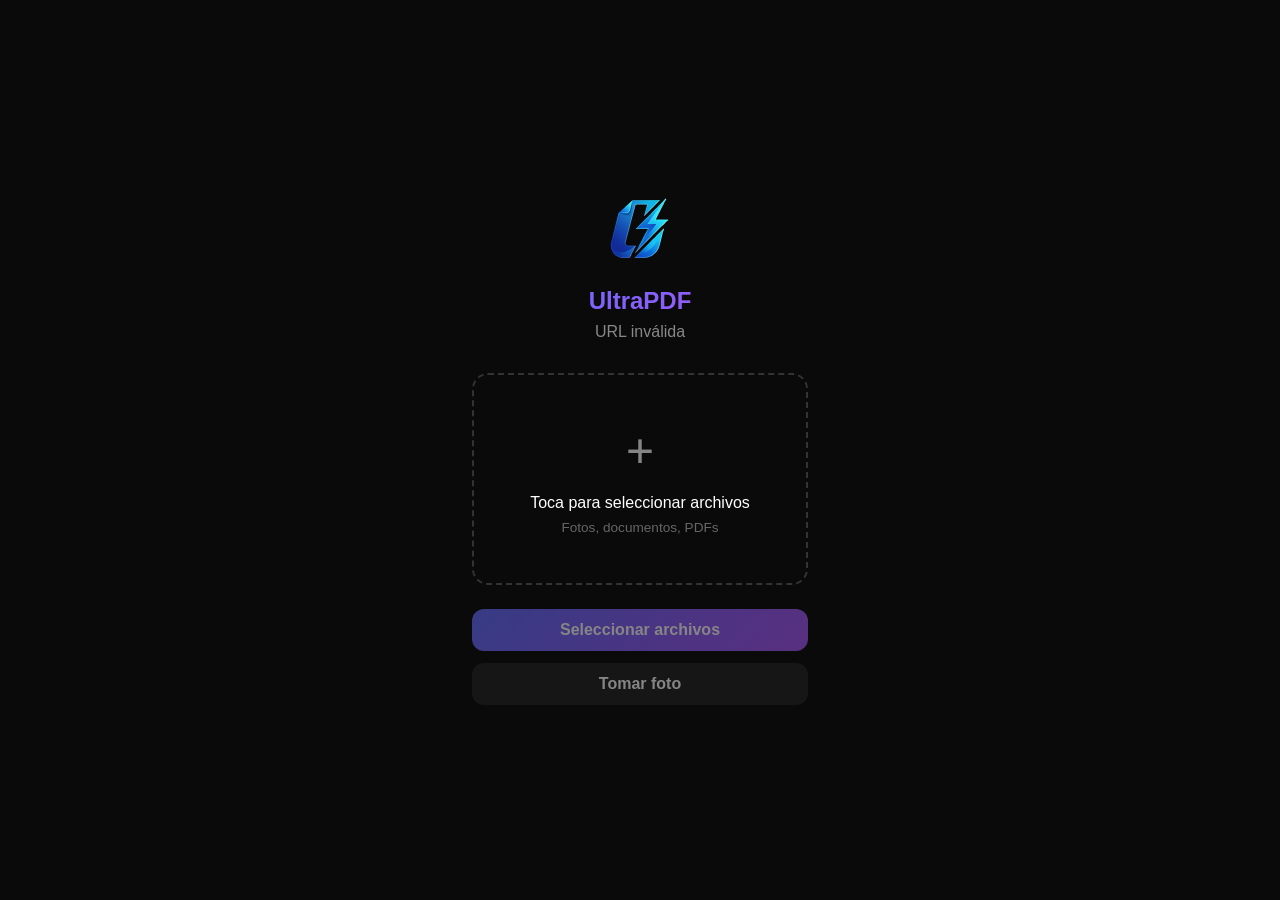
<file: ultrapdf-relay/index.html>
<!DOCTYPE html>
<html lang="es">
<head>
    <meta charset="UTF-8">
    <meta name="viewport" content="width=device-width, initial-scale=1.0, maximum-scale=1.0, user-scalable=no">
    <title>UltraPDF - Subir archivo</title>
    <link rel="icon" href="../assets/images/logos/favicon.svg" type="image/svg+xml">
    <style>
        * { margin: 0; padding: 0; box-sizing: border-box; }
        body {
            font-family: -apple-system, BlinkMacSystemFont, 'Segoe UI', Roboto, sans-serif;
            background: #0a0a0a;
            color: #fff;
            min-height: 100vh;
            display: flex;
            align-items: center;
            justify-content: center;
        }
        .container {
            text-align: center;
            max-width: 400px;
            padding: 2rem;
            width: 100%;
        }
        .logo {
            width: 64px;
            height: 64px;
            margin: 0 auto 1.5rem;
            border-radius: 16px;
        }
        h1 {
            font-size: 1.5rem;
            margin-bottom: 0.5rem;
            background: linear-gradient(135deg, #646cff, #a855f7);
            -webkit-background-clip: text;
            -webkit-text-fill-color: transparent;
        }
        .subtitle {
            color: #888;
            margin-bottom: 2rem;
        }
        .upload-area {
            border: 2px dashed #333;
            border-radius: 16px;
            padding: 3rem 2rem;
            margin-bottom: 1.5rem;
            transition: border-color 0.2s;
            cursor: pointer;
        }
        .upload-area:hover, .upload-area.dragover {
            border-color: #646cff;
        }
        .upload-icon {
            font-size: 3rem;
            margin-bottom: 1rem;
            opacity: 0.5;
        }
        .btn {
            display: inline-block;
            padding: 0.75rem 2rem;
            background: linear-gradient(135deg, #646cff, #a855f7);
            color: #fff;
            border: none;
            border-radius: 12px;
            font-size: 1rem;
            font-weight: 600;
            cursor: pointer;
            width: 100%;
            transition: opacity 0.2s;
        }
        .btn:disabled {
            opacity: 0.5;
            cursor: not-allowed;
        }
        .btn-secondary {
            background: #222;
            margin-top: 0.75rem;
        }
        .progress {
            display: none;
            margin-top: 1.5rem;
        }
        .progress-bar {
            height: 6px;
            background: #222;
            border-radius: 3px;
            overflow: hidden;
            margin-top: 0.5rem;
        }
        .progress-fill {
            height: 100%;
            background: linear-gradient(90deg, #646cff, #a855f7);
            width: 0%;
            transition: width 0.3s;
        }
        .success {
            display: none;
            color: #22c55e;
            font-size: 1.1rem;
            margin-top: 1.5rem;
        }
        .error {
            display: none;
            color: #ef4444;
            font-size: 0.9rem;
            margin-top: 1rem;
        }
        #fileInput, #cameraInput { display: none; }
    </style>
</head>
<body>
    <div class="container">
        <img src="../assets/images/logos/ultrapdf-icon-light.svg" alt="UltraPDF" class="logo">
        <h1>UltraPDF</h1>
        <p class="subtitle" id="status">Preparado para subir</p>

        <div class="upload-area" id="dropZone">
            <div class="upload-icon">+</div>
            <p>Toca para seleccionar archivos</p>
            <p style="color: #666; font-size: 0.85rem; margin-top: 0.5rem;">Fotos, documentos, PDFs</p>
        </div>

        <input type="file" id="fileInput" multiple accept="image/*,.pdf,.doc,.docx">
        <input type="file" id="cameraInput" accept="image/*" capture="environment">

        <button class="btn" id="selectBtn">Seleccionar archivos</button>
        <button class="btn btn-secondary" id="cameraBtn">Tomar foto</button>

        <div class="progress" id="progress">
            <p id="progressText">Subiendo...</p>
            <div class="progress-bar">
                <div class="progress-fill" id="progressFill"></div>
            </div>
        </div>

        <div class="success" id="success">
            Archivo subido correctamente
        </div>

        <div class="error" id="error"></div>
    </div>

    <script>
        const SUPABASE_URL = 'https://llzemgxuskdhiffnsvdc.supabase.co';
        const SUPABASE_KEY = 'sb_publishable_S1veirlDARE9flheSmda8Q_diDnH3tZ';

        const params = new URLSearchParams(window.location.search);
        const sessionId = params.get('session');
        const isRelay = params.get('mode') === 'relay';

        if (!sessionId || !isRelay) {
            document.getElementById('status').textContent = 'URL inválida';
            document.getElementById('selectBtn').disabled = true;
            document.getElementById('cameraBtn').disabled = true;
            throw new Error('Invalid URL');
        }

        const dropZone = document.getElementById('dropZone');
        const fileInput = document.getElementById('fileInput');
        const cameraInput = document.getElementById('cameraInput');
        const selectBtn = document.getElementById('selectBtn');
        const cameraBtn = document.getElementById('cameraBtn');
        const progress = document.getElementById('progress');
        const progressFill = document.getElementById('progressFill');
        const progressText = document.getElementById('progressText');
        const success = document.getElementById('success');
        const error = document.getElementById('error');

        selectBtn.addEventListener('click', () => fileInput.click());
        cameraBtn.addEventListener('click', () => cameraInput.click());
        dropZone.addEventListener('click', () => fileInput.click());

        dropZone.addEventListener('dragover', (e) => {
            e.preventDefault();
            dropZone.classList.add('dragover');
        });
        dropZone.addEventListener('dragleave', () => dropZone.classList.remove('dragover'));
        dropZone.addEventListener('drop', (e) => {
            e.preventDefault();
            dropZone.classList.remove('dragover');
            handleFiles(e.dataTransfer.files);
        });

        fileInput.addEventListener('change', (e) => handleFiles(e.target.files));
        cameraInput.addEventListener('change', (e) => handleFiles(e.target.files));

        function getExtension(file) {
            const map = {
                'image/jpeg': 'jpg', 'image/png': 'png', 'image/webp': 'webp',
                'image/heic': 'heic', 'image/heif': 'heif'
            };
            if (map[file.type]) return map[file.type];
            const m = /\.([A-Za-z0-9]{1,6})$/.exec(file.name || '');
            return m ? m[1].toLowerCase() : 'bin';
        }

        async function handleFiles(files) {
            if (!files || files.length === 0) return;

            selectBtn.disabled = true;
            cameraBtn.disabled = true;
            progress.style.display = 'block';
            success.style.display = 'none';
            error.style.display = 'none';

            try {
                for (let i = 0; i < files.length; i++) {
                    const file = files[i];
                    const ext = getExtension(file);
                    const path = `${sessionId}/${Date.now()}-${i}.${ext}`;

                    progressText.textContent = `Subiendo ${i + 1} de ${files.length}...`;
                    progressFill.style.width = `${((i + 1) / files.length) * 100}%`;

                    const res = await fetch(`${SUPABASE_URL}/storage/v1/object/mobile-uploads/${path}`, {
                        method: 'POST',
                        headers: {
                            'Authorization': `Bearer ${SUPABASE_KEY}`,
                            'apikey': SUPABASE_KEY,
                            'Content-Type': file.type || 'application/octet-stream',
                            'x-upsert': 'true'
                        },
                        body: file
                    });

                    if (!res.ok) throw new Error(`Upload failed: ${res.status}`);
                }

                success.style.display = 'block';
                document.getElementById('status').textContent = 'Subido correctamente';

                setTimeout(() => window.close(), 1500);
            } catch (e) {
                error.textContent = `Error: ${e.message}`;
                error.style.display = 'block';
                selectBtn.disabled = false;
                cameraBtn.disabled = false;
            }
        }
    </script>
</body>
</html>
</file>
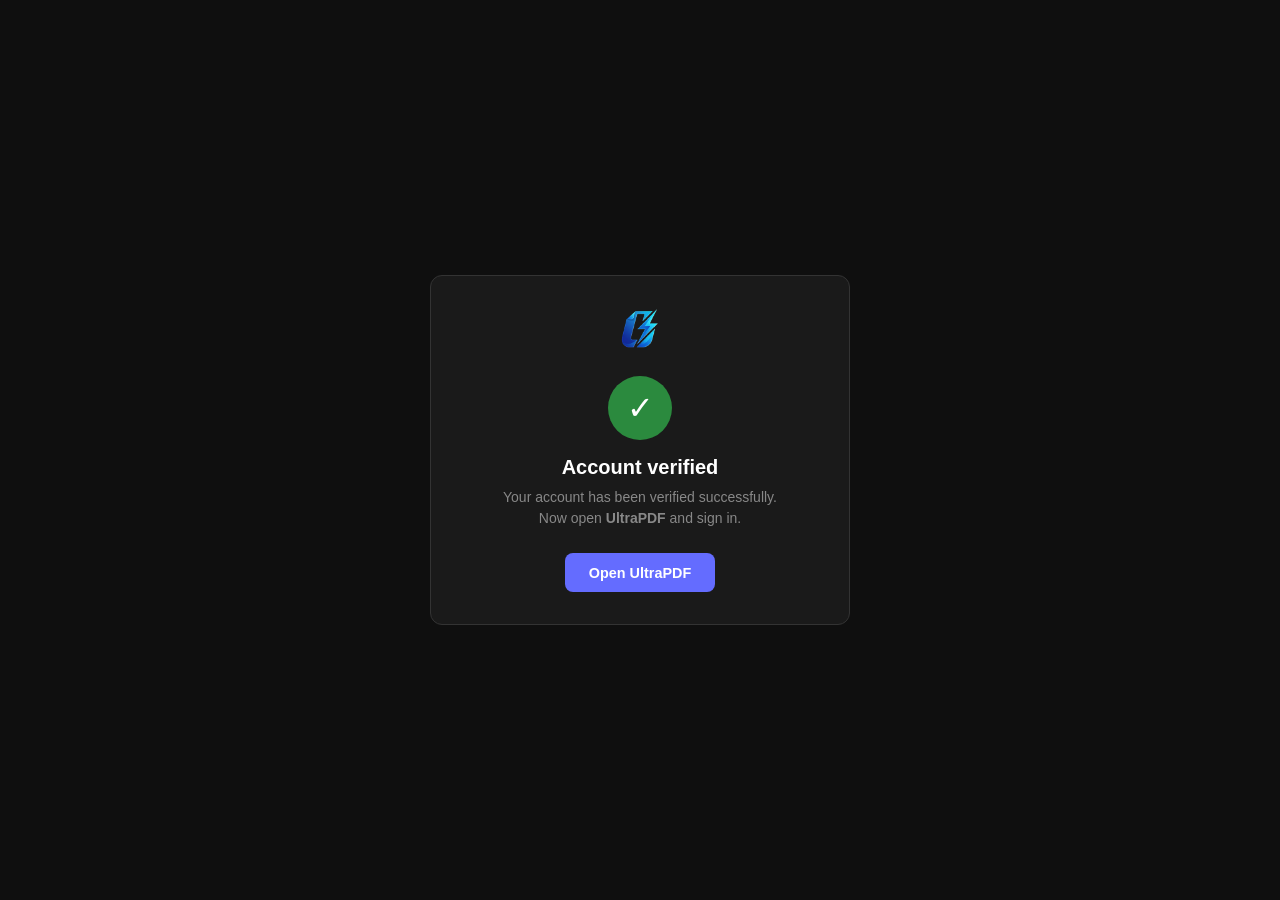
<file: email-confirmed.html>
<!DOCTYPE html>
<html lang="es">
<head>
    <meta charset="UTF-8">
    <meta name="viewport" content="width=device-width, initial-scale=1.0">
    <title>Cuenta Verificada — UltraPDF</title>
    <link rel="icon" href="assets/images/logos/favicon.svg" type="image/svg+xml">
    <style>
        * { margin: 0; padding: 0; box-sizing: border-box; }
        body {
            font-family: -apple-system, BlinkMacSystemFont, 'Segoe UI', Roboto, sans-serif;
            background: #0f0f0f;
            color: #e0e0e0;
            min-height: 100vh;
            display: flex;
            align-items: center;
            justify-content: center;
        }
        .container {
            background: #1a1a1a;
            border: 1px solid #333;
            border-radius: 12px;
            padding: 2rem;
            max-width: 420px;
            width: 90%;
            text-align: center;
        }
        .logo { margin-bottom: 1.5rem; }
        .logo svg { height: 32px; }
        .icon {
            width: 64px; height: 64px; border-radius: 50%;
            background: #2b8a3e; display: flex; align-items: center;
            justify-content: center; margin: 0 auto 1rem;
        }
        .icon span { font-size: 2rem; color: #fff; }
        h1 { font-size: 1.25rem; margin-bottom: 0.5rem; color: #fff; }
        .subtitle { font-size: 0.875rem; color: #888; margin-bottom: 1.5rem; line-height: 1.5; }
        .btn {
            display: inline-block; padding: 0.7rem 1.5rem; border: none; border-radius: 8px;
            font-size: 0.9rem; font-weight: 600; cursor: pointer; text-decoration: none;
            transition: background 0.2s;
        }
        .btn-primary { background: #646cff; color: #fff; }
        .btn-primary:hover { background: #535bf2; }
    </style>
</head>
<body>
    <div class="container">
        <div class="logo">
            <img src="assets/images/logos/ultrapdf-icon-light.svg" alt="UltraPDF" style="height: 40px;">
        </div>
        <div class="icon"><span>&#10003;</span></div>
        <h1 id="title"></h1>
        <p class="subtitle" id="subtitle"></p>
        <a href="javascript:void(0)" onclick="try{window.location='ultrapdf://'}catch(e){}" class="btn btn-primary" id="openBtn"></a>
    </div>

    <script>
        const lang = navigator.language.startsWith('es') ? 'es' : 'en';
        const s = {
            es: {
                title: 'Cuenta verificada',
                subtitle: 'Tu cuenta ha sido verificada correctamente.<br>Ahora abre <strong>UltraPDF</strong> e inicia sesi\u00f3n.',
                openBtn: 'Abrir UltraPDF'
            },
            en: {
                title: 'Account verified',
                subtitle: 'Your account has been verified successfully.<br>Now open <strong>UltraPDF</strong> and sign in.',
                openBtn: 'Open UltraPDF'
            }
        }[lang] || { title: 'Account verified', subtitle: 'Your account has been verified successfully.<br>Now open <strong>UltraPDF</strong> and sign in.', openBtn: 'Open UltraPDF' };

        document.documentElement.lang = lang;
        document.getElementById('title').textContent = s.title;
        document.getElementById('subtitle').innerHTML = s.subtitle;
        document.getElementById('openBtn').textContent = s.openBtn;
        document.title = s.title + ' \u2014 UltraPDF';
    </script>
</body>
</html>
</file>
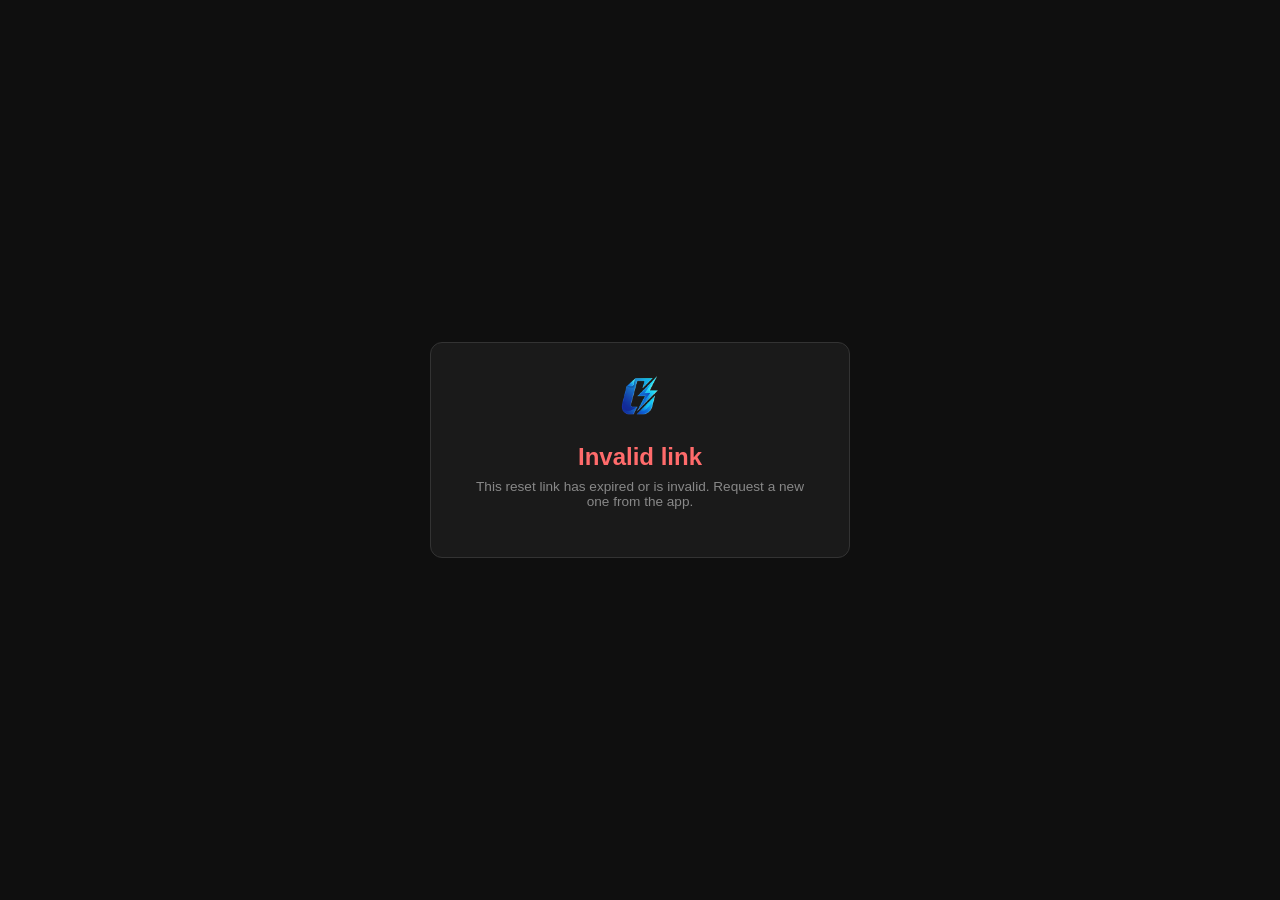
<file: password-reset.html>
<!DOCTYPE html>
<html lang="es">
<head>
    <meta charset="UTF-8">
    <meta name="viewport" content="width=device-width, initial-scale=1.0">
    <title>Reset Password — UltraPDF</title>
    <link rel="icon" href="assets/images/logos/favicon.svg" type="image/svg+xml">
    <style>
        * { margin: 0; padding: 0; box-sizing: border-box; }
        body {
            font-family: -apple-system, BlinkMacSystemFont, 'Segoe UI', Roboto, sans-serif;
            background: #0f0f0f;
            color: #e0e0e0;
            min-height: 100vh;
            display: flex;
            align-items: center;
            justify-content: center;
        }
        .container {
            background: #1a1a1a;
            border: 1px solid #333;
            border-radius: 12px;
            padding: 2rem;
            max-width: 420px;
            width: 90%;
            text-align: center;
        }
        .logo { margin-bottom: 1.5rem; }
        .logo svg { height: 32px; }
        h1 { font-size: 1.25rem; margin-bottom: 0.5rem; color: #fff; }
        .subtitle { font-size: 0.875rem; color: #888; margin-bottom: 1.5rem; }
        .form-group { margin-bottom: 1rem; text-align: left; }
        .form-group label {
            display: block; font-size: 0.8rem; font-weight: 500;
            margin-bottom: 0.35rem; color: #aaa;
        }
        .form-group input {
            width: 100%; padding: 0.65rem 0.75rem; border-radius: 8px;
            border: 1px solid #444; background: #222; color: #fff;
            font-size: 0.9rem; outline: none; transition: border-color 0.2s;
        }
        .form-group input:focus { border-color: #646cff; }
        .btn {
            width: 100%; padding: 0.7rem; border: none; border-radius: 8px;
            font-size: 0.9rem; font-weight: 600; cursor: pointer;
            transition: background 0.2s, opacity 0.2s;
        }
        .btn-primary { background: #646cff; color: #fff; }
        .btn-primary:hover { background: #535bf2; }
        .btn-primary:disabled { opacity: 0.5; cursor: not-allowed; }
        .error { color: #ff6b6b; font-size: 0.8rem; margin-top: 0.5rem; display: none; }
        .success { display: none; }
        .success .icon {
            width: 64px; height: 64px; border-radius: 50%;
            background: #2b8a3e; display: flex; align-items: center;
            justify-content: center; margin: 0 auto 1rem;
        }
        .success .icon span { font-size: 2rem; }
        .success h2 { font-size: 1.1rem; margin-bottom: 0.5rem; color: #fff; }
        .success p { font-size: 0.85rem; color: #888; line-height: 1.5; }
        .error-page { display: none; }
        .error-page h2 { color: #ff6b6b; margin-bottom: 0.5rem; }
        .error-page p { color: #888; font-size: 0.85rem; margin-bottom: 1rem; }
    </style>
</head>
<body>
    <div class="container">
        <div id="resetForm">
            <div class="logo">
                <img src="assets/images/logos/ultrapdf-icon-light.svg" alt="UltraPDF" style="height: 40px;">
            </div>
            <h1 id="formTitle"></h1>
            <p class="subtitle" id="formSubtitle"></p>

            <form id="passwordForm" onsubmit="handleReset(event)">
                <div class="form-group">
                    <label for="newPassword" id="labelNew"></label>
                    <input type="password" id="newPassword" required minlength="6" autocomplete="new-password">
                </div>
                <div class="form-group">
                    <label for="confirmPassword" id="labelConfirm"></label>
                    <input type="password" id="confirmPassword" required minlength="6" autocomplete="new-password">
                </div>
                <div id="errorMsg" class="error"></div>
                <button type="submit" class="btn btn-primary" id="submitBtn"></button>
            </form>
        </div>

        <div id="successState" class="success">
            <div class="icon"><span>&#10003;</span></div>
            <h2 id="successTitle"></h2>
            <p id="successMsg"></p>
        </div>

        <div id="errorState" class="error-page">
            <div class="logo">
                <img src="assets/images/logos/ultrapdf-icon-light.svg" alt="UltraPDF" style="height: 40px;">
            </div>
            <h2 id="errorTitle"></h2>
            <p id="errorMsgPage"></p>
        </div>
    </div>

    <script>
        const SUPABASE_URL = 'https://llzemgxuskdhiffnsvdc.supabase.co';
        const SUPABASE_KEY = 'sb_publishable_S1veirlDARE9flheSmda8Q_diDnH3tZ';

        const lang = navigator.language.startsWith('es') ? 'es' : 'en';
        const s = {
            es: {
                title: 'Restablecer contrase\u00f1a',
                subtitle: 'Ingresa tu nueva contrase\u00f1a',
                labelNew: 'Nueva contrase\u00f1a',
                labelConfirm: 'Confirmar contrase\u00f1a',
                placeholderNew: 'M\u00ednimo 6 caracteres',
                placeholderConfirm: 'Repite tu contrase\u00f1a',
                submitBtn: 'Cambiar contrase\u00f1a',
                submitting: 'Cambiando...',
                successTitle: 'Contrase\u00f1a actualizada',
                successMsg: 'Abre UltraPDF e inicia sesi\u00f3n con tu nueva contrase\u00f1a.',
                errorTitle: 'Enlace no v\u00e1lido',
                errorMsg: 'Este enlace de restablecimiento ha expirado o no es v\u00e1lido. Solicita uno nuevo desde la aplicaci\u00f3n.',
                mismatch: 'Las contrase\u00f1as no coinciden.',
                tooShort: 'La contrase\u00f1a debe tener al menos 6 caracteres.',
                genericError: 'Error al cambiar la contrase\u00f1a. El enlace puede haber expirado.'
            },
            en: {
                title: 'Reset your password',
                subtitle: 'Enter your new password',
                labelNew: 'New password',
                labelConfirm: 'Confirm password',
                placeholderNew: 'Minimum 6 characters',
                placeholderConfirm: 'Repeat your password',
                submitBtn: 'Reset password',
                submitting: 'Resetting...',
                successTitle: 'Password updated',
                successMsg: 'Open UltraPDF and sign in with your new password.',
                errorTitle: 'Invalid link',
                errorMsg: 'This reset link has expired or is invalid. Request a new one from the app.',
                mismatch: 'Passwords do not match.',
                tooShort: 'Password must be at least 6 characters.',
                genericError: 'Failed to reset password. The link may have expired.'
            }
        }[lang] || { title: 'Reset your password', subtitle: 'Enter your new password', labelNew: 'New password', labelConfirm: 'Confirm password', placeholderNew: 'Minimum 6 characters', placeholderConfirm: 'Repeat your password', submitBtn: 'Reset password', submitting: 'Resetting...', successTitle: 'Password updated', successMsg: 'Open UltraPDF and sign in with your new password.', errorTitle: 'Invalid link', errorMsg: 'This reset link has expired or is invalid. Request a new one from the app.', mismatch: 'Passwords do not match.', tooShort: 'Password must be at least 6 characters.', genericError: 'Failed to reset password. The link may have expired.' };

        document.documentElement.lang = lang;
        document.getElementById('formTitle').textContent = s.title;
        document.getElementById('formSubtitle').textContent = s.subtitle;
        document.getElementById('labelNew').textContent = s.labelNew;
        document.getElementById('labelConfirm').textContent = s.labelConfirm;
        document.getElementById('newPassword').placeholder = s.placeholderNew;
        document.getElementById('confirmPassword').placeholder = s.placeholderConfirm;
        document.getElementById('submitBtn').textContent = s.submitBtn;
        document.getElementById('successTitle').textContent = s.successTitle;
        document.getElementById('successMsg').textContent = s.successMsg;
        document.getElementById('errorTitle').textContent = s.errorTitle;
        document.getElementById('errorMsgPage').textContent = s.errorMsg;
        document.title = s.title + ' \u2014 UltraPDF';

        function getTokenFromHash() {
            const hash = window.location.hash.substring(1);
            const params = new URLSearchParams(hash);
            return params.get('access_token') || params.get('token');
        }

        const token = getTokenFromHash();

        if (!token) {
            document.getElementById('resetForm').style.display = 'none';
            document.getElementById('errorState').style.display = 'block';
        }

        async function handleReset(e) {
            e.preventDefault();
            const newPass = document.getElementById('newPassword').value;
            const confirmPass = document.getElementById('confirmPassword').value;
            const errorMsg = document.getElementById('errorMsg');
            const submitBtn = document.getElementById('submitBtn');

            errorMsg.style.display = 'none';

            if (newPass !== confirmPass) {
                errorMsg.textContent = s.mismatch;
                errorMsg.style.display = 'block';
                return;
            }

            if (newPass.length < 6) {
                errorMsg.textContent = s.tooShort;
                errorMsg.style.display = 'block';
                return;
            }

            submitBtn.disabled = true;
            submitBtn.textContent = s.submitting;

            try {
                const response = await fetch(SUPABASE_URL + '/auth/v1/user', {
                    method: 'PUT',
                    headers: {
                        'Content-Type': 'application/json',
                        'Authorization': 'Bearer ' + token,
                        'apikey': SUPABASE_KEY
                    },
                    body: JSON.stringify({ password: newPass })
                });

                if (!response.ok) {
                    const data = await response.json();
                    throw new Error(data.error_description || data.msg || s.genericError);
                }

                document.getElementById('resetForm').style.display = 'none';
                document.getElementById('successState').style.display = 'block';
            } catch (err) {
                errorMsg.textContent = err.message || s.genericError;
                errorMsg.style.display = 'block';
                submitBtn.disabled = false;
                submitBtn.textContent = s.submitBtn;
            }
        }
    </script>
</body>
</html>
</file>
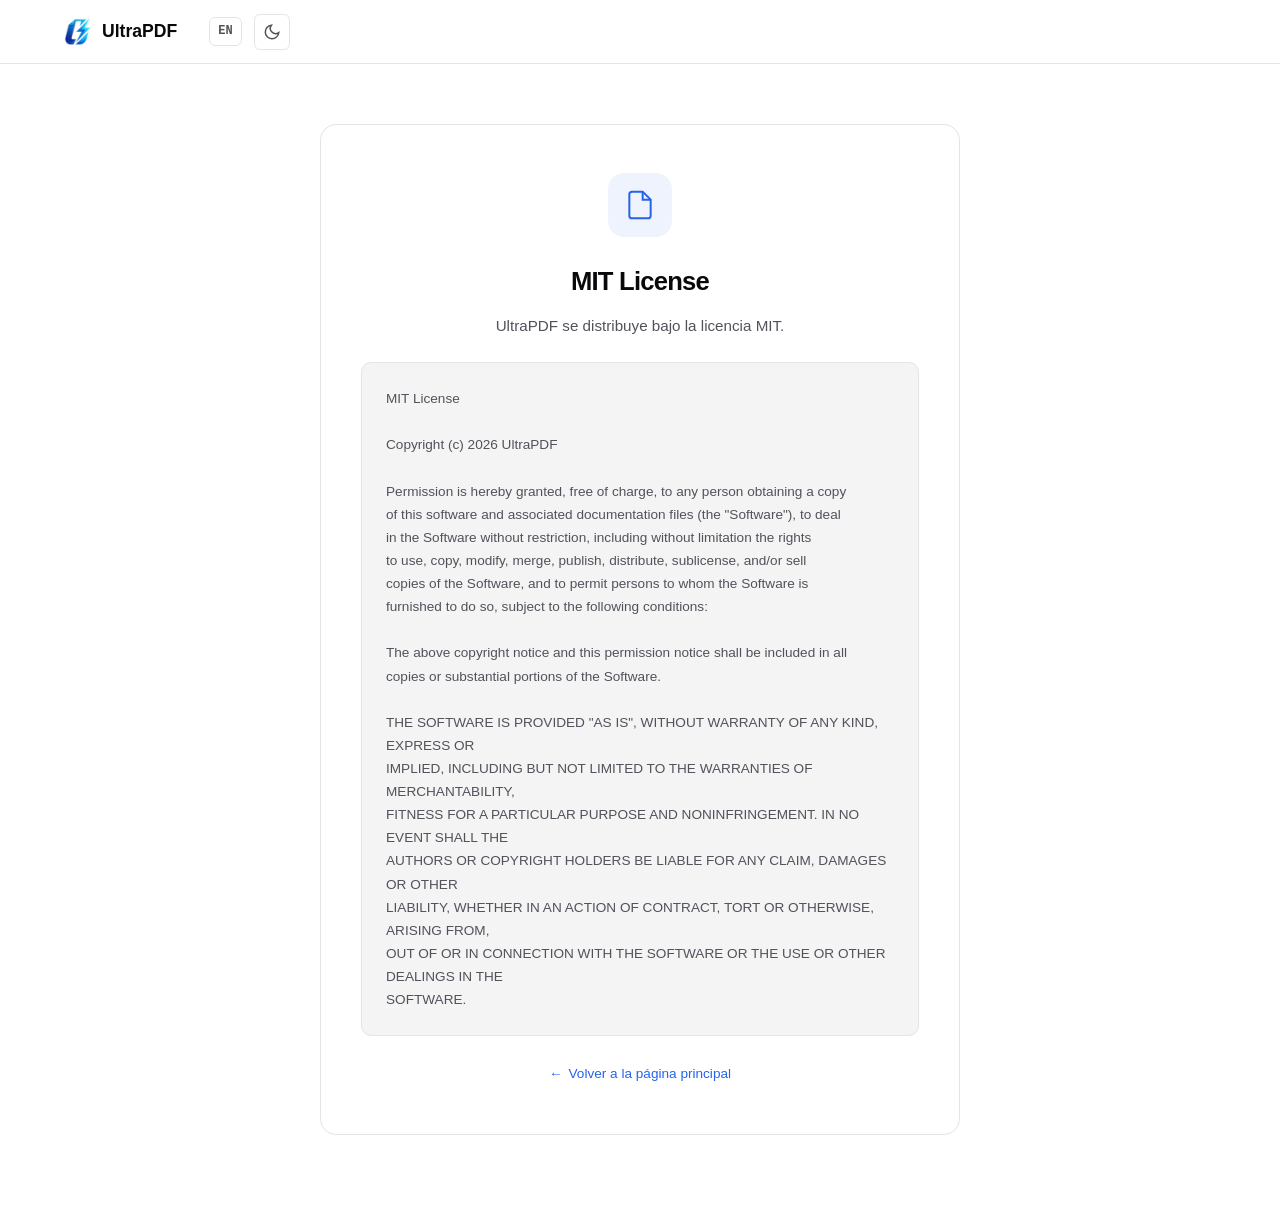
<file: placeholder.html>
<!DOCTYPE html>
<html lang="es" data-theme="dark">
<head>
    <meta charset="UTF-8">
    <meta name="viewport" content="width=device-width, initial-scale=1.0">
    <title>UltraPDF</title>
    <link rel="icon" href="assets/images/logos/favicon.svg" type="image/svg+xml">
    <link rel="stylesheet" href="styles.css">
    <style>
        .placeholder-section { padding: calc(var(--nav-height) + 60px) 0 80px; }
        .placeholder-card {
            max-width: 640px;
            margin: 0 auto;
            padding: 48px 40px;
            border-radius: var(--radius-lg);
            border: 1px solid var(--border);
            background: var(--bg-primary);
            text-align: center;
        }
        .placeholder-icon {
            width: 64px;
            height: 64px;
            border-radius: 16px;
            background: var(--accent-light);
            color: var(--accent);
            display: flex;
            align-items: center;
            justify-content: center;
            margin: 0 auto 24px;
        }
        .placeholder-card h1 {
            font-size: 1.6rem;
            letter-spacing: -0.03em;
            margin-bottom: 12px;
        }
        .placeholder-card p {
            font-size: 0.95rem;
            color: var(--text-secondary);
            line-height: 1.6;
            margin-bottom: 24px;
        }
        .placeholder-card .license-text {
            text-align: left;
            font-size: 0.85rem;
            color: var(--text-secondary);
            line-height: 1.7;
            background: var(--bg-surface);
            padding: 24px;
            border-radius: var(--radius-md);
            border: 1px solid var(--border);
            white-space: pre-wrap;
            margin-bottom: 24px;
        }
        .back-link {
            display: inline-flex;
            align-items: center;
            gap: 6px;
            font-size: 0.85rem;
            color: var(--accent);
            transition: opacity var(--transition);
        }
        .back-link:hover { opacity: 0.8; }
    </style>
</head>
<body>
    <!-- NAVBAR (simplified) -->
    <nav class="navbar" id="navbar">
        <div class="nav-inner">
            <a href="index.html" class="nav-logo">
                <img src="assets/images/logos/ultrapdf-icon-light.svg" alt="UltraPDF" class="nav-logo-img">
                <span class="nav-brand">UltraPDF</span>
            </a>
            <div class="nav-actions">
                <button class="lang-toggle" id="lang-toggle" title="Switch language">
                    <span class="lang-label">EN</span>
                </button>
                <button class="theme-toggle" id="theme-toggle" title="Toggle theme">
                    <svg class="icon-sun" width="18" height="18" viewBox="0 0 24 24" fill="none" stroke="currentColor" stroke-width="2"><circle cx="12" cy="12" r="5"/><line x1="12" y1="1" x2="12" y2="3"/><line x1="12" y1="21" x2="12" y2="23"/><line x1="4.22" y1="4.22" x2="5.64" y2="5.64"/><line x1="18.36" y1="18.36" x2="19.78" y2="19.78"/><line x1="1" y1="12" x2="3" y2="12"/><line x1="21" y1="12" x2="23" y2="12"/><line x1="4.22" y1="19.78" x2="5.64" y2="18.36"/><line x1="18.36" y1="5.64" x2="19.78" y2="4.22"/></svg>
                    <svg class="icon-moon" width="18" height="18" viewBox="0 0 24 24" fill="none" stroke="currentColor" stroke-width="2"><path d="M21 12.79A9 9 0 1 1 11.21 3 7 7 0 0 0 21 12.79z"/></svg>
                </button>
            </div>
        </div>
    </nav>

    <section class="placeholder-section">
        <div class="container">
            <!-- DISCORD -->
            <div class="placeholder-card" id="discord" style="display:none;">
                <div class="placeholder-icon">
                    <svg width="32" height="32" viewBox="0 0 24 24" fill="none" stroke="currentColor" stroke-width="1.5"><path d="M21 15a2 2 0 0 1-2 2H7l-4 4V5a2 2 0 0 1 2-2h14a2 2 0 0 1 2 2z"/></svg>
                </div>
                <h1 data-i18n="placeholder.discord.title">Comunidad próximamente</h1>
                <p data-i18n="placeholder.discord.desc">Estamos preparando un espacio para la comunidad de UltraPDF. Mientras tanto, puedes reportar problemas y sugerir mejoras directamente en GitHub.</p>
                <a href="https://github.com/JPDevLab-code/JPDevLab-code.github.io/issues" target="_blank" class="btn btn-primary">
                    <span data-i18n="placeholder.discord.cta">Abrir GitHub Issues</span>
                    <svg width="14" height="14" viewBox="0 0 24 24" fill="none" stroke="currentColor" stroke-width="2"><path d="M18 13v6a2 2 0 0 1-2 2H5a2 2 0 0 1-2-2V8a2 2 0 0 1 2-2h6"/><polyline points="15 3 21 3 21 9"/><line x1="10" y1="14" x2="21" y2="3"/></svg>
                </a>
                <br><br>
                <a href="index.html" class="back-link"><span class="arrow">←</span> <span data-i18n="placeholder.back">Volver a la página principal</span></a>
            </div>

            <!-- API DOCS -->
            <div class="placeholder-card" id="api" style="display:none;">
                <div class="placeholder-icon">
                    <svg width="32" height="32" viewBox="0 0 24 24" fill="none" stroke="currentColor" stroke-width="1.5"><polyline points="16 18 22 12 16 6"/><polyline points="8 6 2 12 8 18"/></svg>
                </div>
                <h1 data-i18n="placeholder.api.title">Documentación de API</h1>
                <p data-i18n="placeholder.api.desc">La documentación completa de la API REST está disponible en la interfaz de Swagger de tu servidor UltraPDF local.</p>
                <div style="background: var(--bg-surface); border: 1px solid var(--border); border-radius: var(--radius-md); padding: 16px; margin-bottom: 24px;">
                    <code style="font-family: var(--font-mono); font-size: 0.85rem; color: var(--accent);">http://localhost:8080/swagger-ui/index.html</code>
                </div>
                <p data-i18n="placeholder.api.note" style="font-size: 0.85rem; color: var(--text-muted);">Inicia UltraPDF localmente y abre la URL de arriba en tu navegador para ver todos los endpoints disponibles.</p>
                <br>
                <a href="index.html" class="back-link"><span class="arrow">←</span> <span data-i18n="placeholder.back">Volver a la página principal</span></a>
            </div>

            <!-- MIT LICENSE -->
            <div class="placeholder-card" id="license">
                <div class="placeholder-icon">
                    <svg width="32" height="32" viewBox="0 0 24 24" fill="none" stroke="currentColor" stroke-width="1.5"><path d="M14 2H6a2 2 0 0 0-2 2v16a2 2 0 0 0 2 2h12a2 2 0 0 0 2-2V8z"/><polyline points="14 2 14 8 20 8"/></svg>
                </div>
                <h1>MIT License</h1>
                <p data-i18n="placeholder.license.intro">UltraPDF se distribuye bajo la licencia MIT.</p>
                <div class="license-text">MIT License

Copyright (c) 2026 UltraPDF

Permission is hereby granted, free of charge, to any person obtaining a copy
of this software and associated documentation files (the "Software"), to deal
in the Software without restriction, including without limitation the rights
to use, copy, modify, merge, publish, distribute, sublicense, and/or sell
copies of the Software, and to permit persons to whom the Software is
furnished to do so, subject to the following conditions:

The above copyright notice and this permission notice shall be included in all
copies or substantial portions of the Software.

THE SOFTWARE IS PROVIDED "AS IS", WITHOUT WARRANTY OF ANY KIND, EXPRESS OR
IMPLIED, INCLUDING BUT NOT LIMITED TO THE WARRANTIES OF MERCHANTABILITY,
FITNESS FOR A PARTICULAR PURPOSE AND NONINFRINGEMENT. IN NO EVENT SHALL THE
AUTHORS OR COPYRIGHT HOLDERS BE LIABLE FOR ANY CLAIM, DAMAGES OR OTHER
LIABILITY, WHETHER IN AN ACTION OF CONTRACT, TORT OR OTHERWISE, ARISING FROM,
OUT OF OR IN CONNECTION WITH THE SOFTWARE OR THE USE OR OTHER DEALINGS IN THE
SOFTWARE.</div>
                <a href="index.html" class="back-link"><span class="arrow">←</span> <span data-i18n="placeholder.back">Volver a la página principal</span></a>
            </div>

            <!-- PRIVACY -->
            <div class="placeholder-card" id="privacy" style="display:none;">
                <div class="placeholder-icon">
                    <svg width="32" height="32" viewBox="0 0 24 24" fill="none" stroke="currentColor" stroke-width="1.5"><path d="M12 22s8-4 8-10V5l-8-3-8 3v7c0 6 8 10 8 10z"/></svg>
                </div>
                <h1 data-i18n="placeholder.privacy.title">Privacidad local-first</h1>
                <p data-i18n="placeholder.privacy.desc">Tu privacidad es nuestra prioridad. UltraPDF está diseñado con principios de privacidad por defecto:</p>
                <ul style="list-style: none; padding: 0; text-align: left; max-width: 420px; margin: 0 auto 24px;">
                    <li style="padding: 8px 0; border-bottom: 1px solid var(--border); font-size: 0.9rem; color: var(--text-secondary); display: flex; align-items: center; gap: 8px;">
                        <svg width="16" height="16" viewBox="0 0 24 24" fill="none" stroke="var(--accent-secondary)" stroke-width="2"><polyline points="20 6 9 17 4 12"/></svg>
                        <span data-i18n="placeholder.privacy.check1">100% funcional sin conexión a internet</span>
                    </li>
                    <li style="padding: 8px 0; border-bottom: 1px solid var(--border); font-size: 0.9rem; color: var(--text-secondary); display: flex; align-items: center; gap: 8px;">
                        <svg width="16" height="16" viewBox="0 0 24 24" fill="none" stroke="var(--accent-secondary)" stroke-width="2"><polyline points="20 6 9 17 4 12"/></svg>
                        <span data-i18n="placeholder.privacy.check2">Tus documentos nunca salen de tu equipo</span>
                    </li>
                    <li style="padding: 8px 0; border-bottom: 1px solid var(--border); font-size: 0.9rem; color: var(--text-secondary); display: flex; align-items: center; gap: 8px;">
                        <svg width="16" height="16" viewBox="0 0 24 24" fill="none" stroke="var(--accent-secondary)" stroke-width="2"><polyline points="20 6 9 17 4 12"/></svg>
                        <span data-i18n="placeholder.privacy.check3">Sin analíticas, sin rastreadores, sin telemetría</span>
                    </li>
                    <li style="padding: 8px 0; font-size: 0.9rem; color: var(--text-secondary); display: flex; align-items: center; gap: 8px;">
                        <svg width="16" height="16" viewBox="0 0 24 24" fill="none" stroke="var(--accent-secondary)" stroke-width="2"><polyline points="20 6 9 17 4 12"/></svg>
                        <span data-i18n="placeholder.privacy.check4">Código abierto — auditable por cualquiera</span>
                    </li>
                </ul>
                <a href="index.html" class="back-link"><span class="arrow">←</span> <span data-i18n="placeholder.back">Volver a la página principal</span></a>
            </div>
        </div>
    </section>

    <script>
    (function() {
        var html = document.documentElement;
        var hash = window.location.hash.replace('#', '');

        // Show correct section based on hash
        var sections = ['discord', 'api', 'license', 'privacy'];
        sections.forEach(function(s) {
            var el = document.getElementById(s);
            if (el) el.style.display = (s === hash) ? 'block' : 'none';
        });

        // If no hash or unknown hash, show license as default
        if (!hash || sections.indexOf(hash) === -1) {
            var license = document.getElementById('license');
            if (license) license.style.display = 'block';
        }

        // Theme toggle
        var prefersDark = window.matchMedia('(prefers-color-scheme: dark)').matches;
        var savedTheme = localStorage.getItem('ultrapdf-theme');
        if (savedTheme) html.setAttribute('data-theme', savedTheme);
        else if (prefersDark) html.setAttribute('data-theme', 'dark');
        else html.setAttribute('data-theme', 'light');

        var themeBtn = document.getElementById('theme-toggle');
        if (themeBtn) themeBtn.addEventListener('click', function() {
            var next = html.getAttribute('data-theme') === 'dark' ? 'light' : 'dark';
            html.setAttribute('data-theme', next);
            localStorage.setItem('ultrapdf-theme', next);
        });

        // Language toggle
        var translations = {
            es: {
                'placeholder.discord.title': 'Comunidad próximamente',
                'placeholder.discord.desc': 'Estamos preparando un espacio para la comunidad de UltraPDF. Mientras tanto, puedes reportar problemas y sugerir mejoras directamente en GitHub.',
                'placeholder.discord.cta': 'Abrir GitHub Issues',
                'placeholder.api.title': 'Documentación de API',
                'placeholder.api.desc': 'La documentación completa de la API REST está disponible en la interfaz de Swagger de tu servidor UltraPDF local.',
                'placeholder.api.note': 'Inicia UltraPDF localmente y abre la URL de arriba en tu navegador para ver todos los endpoints disponibles.',
                'placeholder.license.intro': 'UltraPDF se distribuye bajo la licencia MIT.',
                'placeholder.privacy.title': 'Privacidad local-first',
                'placeholder.privacy.desc': 'Tu privacidad es nuestra prioridad. UltraPDF está diseñado con principios de privacidad por defecto:',
                'placeholder.privacy.check1': '100% funcional sin conexión a internet',
                'placeholder.privacy.check2': 'Tus documentos nunca salen de tu equipo',
                'placeholder.privacy.check3': 'Sin analíticas, sin rastreadores, sin telemetría',
                'placeholder.privacy.check4': 'Código abierto — auditable por cualquiera',
                'placeholder.back': 'Volver a la página principal'
            },
            en: {
                'placeholder.discord.title': 'Community coming soon',
                'placeholder.discord.desc': 'We are preparing a space for the UltraPDF community. In the meantime, you can report issues and suggest improvements directly on GitHub.',
                'placeholder.discord.cta': 'Open GitHub Issues',
                'placeholder.api.title': 'API Documentation',
                'placeholder.api.desc': 'The full REST API documentation is available in the Swagger UI of your local UltraPDF server.',
                'placeholder.api.note': 'Start UltraPDF locally and open the URL above in your browser to see all available endpoints.',
                'placeholder.license.intro': 'UltraPDF is distributed under the MIT License.',
                'placeholder.privacy.title': 'Local-first privacy',
                'placeholder.privacy.desc': 'Your privacy is our priority. UltraPDF is designed with privacy-by-default principles:',
                'placeholder.privacy.check1': '100% functional offline',
                'placeholder.privacy.check2': 'Your documents never leave your device',
                'placeholder.privacy.check3': 'No analytics, no trackers, no telemetry',
                'placeholder.privacy.check4': 'Open source — auditable by anyone',
                'placeholder.back': 'Back to home'
            }
        };

        var langBtn = document.getElementById('lang-toggle');
        var langLabel = langBtn ? langBtn.querySelector('.lang-label') : null;
        var savedLang = localStorage.getItem('ultrapdf-lang') || 'es';

        function setLang(lang) {
            html.setAttribute('data-lang', lang);
            if (langLabel) langLabel.textContent = lang === 'es' ? 'EN' : 'ES';
            var dict = translations[lang];
            if (!dict) return;
            document.querySelectorAll('[data-i18n]').forEach(function(el) {
                var key = el.getAttribute('data-i18n');
                if (dict[key]) el.innerHTML = dict[key];
            });
            html.setAttribute('lang', lang === 'es' ? 'es' : 'en');
            localStorage.setItem('ultrapdf-lang', lang);
        }

        setLang(savedLang);
        if (langBtn) langBtn.addEventListener('click', function() {
            var current = html.getAttribute('data-lang') || 'es';
            setLang(current === 'es' ? 'en' : 'es');
        });
    })();
    </script>
</body>
</html>
</file>
<file: styles.css>
/* ============================================================
   UltraPDF Landing Page — Design System
   Inspired by Netlify + Vercel patterns
   ============================================================ */

/* --- Reset & Base --- */
*, *::before, *::after { margin: 0; padding: 0; box-sizing: border-box; }

:root {
    /* Light mode */
    --bg-primary: #FFFFFF;
    --bg-secondary: #FAFAFA;
    --bg-surface: #F4F4F5;
    --bg-elevated: #FFFFFF;
    --text-primary: #09090B;
    --text-secondary: #52525B;
    --text-muted: #A1A1AA;
    --accent: #2563EB;
    --accent-hover: #1D4ED8;
    --accent-light: rgba(37, 99, 235, 0.08);
    --accent-secondary: #10B981;
    --accent-cta: #F59E0B;
    --border: #E4E4E7;
    --border-hover: #D4D4D8;
    --shadow-sm: 0 1px 2px rgba(0,0,0,0.04);
    --shadow-md: 0 4px 12px rgba(0,0,0,0.06);
    --shadow-lg: 0 12px 40px rgba(0,0,0,0.08);
    --radius-sm: 6px;
    --radius-md: 10px;
    --radius-lg: 16px;
    --radius-xl: 24px;
    --font-sans: -apple-system, BlinkMacSystemFont, 'Inter', 'Segoe UI', Roboto, Helvetica, Arial, sans-serif;
    --font-mono: 'SF Mono', 'Fira Code', 'Cascadia Code', 'Consolas', monospace;
    --max-width: 1200px;
    --nav-height: 64px;
    --transition: 200ms ease;
}

[data-theme="dark"] {
    --bg-primary: #09090B;
    --bg-secondary: #111113;
    --bg-surface: #18181B;
    --bg-elevated: #1E1E22;
    --text-primary: #FAFAFA;
    --text-secondary: #A1A1AA;
    --text-muted: #52525B;
    --accent: #60A5FA;
    --accent-hover: #93C5FD;
    --accent-light: rgba(96, 165, 250, 0.08);
    --accent-secondary: #34D399;
    --accent-cta: #FBBF24;
    --border: rgba(255,255,255,0.06);
    --border-hover: rgba(255,255,255,0.12);
    --shadow-sm: 0 1px 2px rgba(0,0,0,0.2);
    --shadow-md: 0 4px 12px rgba(0,0,0,0.3);
    --shadow-lg: 0 12px 40px rgba(0,0,0,0.4);
}

html {
    scroll-behavior: smooth;
    font-size: 16px;
    -webkit-font-smoothing: antialiased;
    -moz-osx-font-smoothing: grayscale;
}

body {
    font-family: var(--font-sans);
    background: var(--bg-primary);
    color: var(--text-primary);
    line-height: 1.6;
    overflow-x: hidden;
    transition: background-color 0.3s ease, color 0.3s ease;
}

a { color: inherit; text-decoration: none; }
img { max-width: 100%; height: auto; display: block; }
button { cursor: pointer; border: none; background: none; font: inherit; color: inherit; }

.container {
    max-width: var(--max-width);
    margin: 0 auto;
    padding: 0 24px;
}

.mono {
    font-family: var(--font-mono);
    font-size: 0.75rem;
    letter-spacing: 0.1em;
    text-transform: uppercase;
    color: var(--text-muted);
    font-weight: 500;
}

/* --- Navbar --- */
.navbar {
    position: fixed;
    top: 0;
    left: 0;
    right: 0;
    z-index: 100;
    height: var(--nav-height);
    backdrop-filter: blur(12px);
    -webkit-backdrop-filter: blur(12px);
    background: rgba(255,255,255,0.8);
    border-bottom: 1px solid var(--border);
    transition: background 0.3s ease, border-color 0.3s ease;
}

[data-theme="dark"] .navbar {
    background: rgba(9,9,11,0.8);
}

.nav-inner {
    max-width: var(--max-width);
    margin: 0 auto;
    padding: 0 24px;
    height: 100%;
    display: flex;
    align-items: center;
    gap: 32px;
}

.nav-logo {
    display: flex;
    align-items: center;
    gap: 10px;
    font-weight: 600;
    font-size: 1.1rem;
    white-space: nowrap;
}

.nav-logo-img {
    width: 28px;
    height: 28px;
}

.nav-links {
    display: flex;
    gap: 28px;
    flex: 1;
}

.nav-links a {
    font-size: 0.875rem;
    color: var(--text-secondary);
    transition: color var(--transition);
    white-space: nowrap;
}

.nav-links a:hover {
    color: var(--text-primary);
}

.nav-actions {
    display: flex;
    align-items: center;
    gap: 12px;
}

.lang-toggle {
    font-size: 0.75rem;
    font-weight: 600;
    padding: 4px 8px;
    border-radius: var(--radius-sm);
    border: 1px solid var(--border);
    color: var(--text-secondary);
    transition: all var(--transition);
    font-family: var(--font-mono);
}

.lang-toggle:hover {
    border-color: var(--border-hover);
    color: var(--text-primary);
}

.theme-toggle {
    width: 36px;
    height: 36px;
    display: flex;
    align-items: center;
    justify-content: center;
    border-radius: var(--radius-sm);
    border: 1px solid var(--border);
    color: var(--text-secondary);
    transition: all var(--transition);
}

.theme-toggle:hover {
    border-color: var(--border-hover);
    color: var(--text-primary);
}

[data-theme="dark"] .icon-sun { display: block; }
[data-theme="dark"] .icon-moon { display: none; }
[data-theme="light"] .icon-sun { display: none; }
[data-theme="light"] .icon-moon { display: block; }

.nav-cta { white-space: nowrap; }

.nav-hamburger {
    display: none;
    flex-direction: column;
    gap: 5px;
    padding: 4px;
}

.nav-hamburger span {
    width: 20px;
    height: 2px;
    background: var(--text-primary);
    border-radius: 2px;
    transition: all 0.3s ease;
}

/* --- Buttons --- */
.btn {
    display: inline-flex;
    align-items: center;
    gap: 8px;
    font-weight: 500;
    border-radius: var(--radius-md);
    transition: all var(--transition);
    white-space: nowrap;
    text-decoration: none;
    border: none;
    cursor: pointer;
    font-size: 0.9rem;
}

.btn-primary {
    background: var(--text-primary);
    color: var(--bg-primary);
}

.btn-primary:hover {
    opacity: 0.85;
    transform: translateY(-1px);
    box-shadow: var(--shadow-md);
}

[data-theme="dark"] .btn-primary {
    background: #FFFFFF;
    color: #09090B;
}

.btn-secondary {
    background: transparent;
    color: var(--text-primary);
    border: 1px solid var(--border);
}

.btn-secondary:hover {
    border-color: var(--border-hover);
    background: var(--accent-light);
}

.btn-sm { padding: 8px 16px; font-size: 0.8rem; }
.btn-lg { padding: 14px 28px; font-size: 0.95rem; }

.arrow {
    transition: transform var(--transition);
    display: inline-block;
}

.btn:hover .arrow {
    transform: translateX(4px);
}

/* --- Hero --- */
.hero {
    position: relative;
    padding: calc(var(--nav-height) + 80px) 0 60px;
    overflow: hidden;
}

.hero-mesh {
    position: absolute;
    inset: 0;
    pointer-events: none;
    overflow: hidden;
}

.mesh-blob {
    position: absolute;
    border-radius: 50%;
    filter: blur(100px);
    opacity: 0.12;
    animation: meshFloat 20s ease-in-out infinite;
}

[data-theme="light"] .mesh-blob { opacity: 0.06; }

.mesh-blob-1 {
    width: 600px;
    height: 600px;
    background: #3B82F6;
    top: -200px;
    left: 10%;
    animation-delay: 0s;
}

.mesh-blob-2 {
    width: 500px;
    height: 500px;
    background: #8B5CF6;
    top: -100px;
    right: 15%;
    animation-delay: -7s;
}

.mesh-blob-3 {
    width: 400px;
    height: 400px;
    background: #EC4899;
    bottom: 10%;
    left: 30%;
    animation-delay: -14s;
}

@keyframes meshFloat {
    0%, 100% { transform: translate(0, 0); }
    33% { transform: translate(30px, -20px); }
    66% { transform: translate(-20px, 30px); }
}

@media (prefers-reduced-motion: reduce) {
    .mesh-blob { animation: none; }
}

.hero-content {
    position: relative;
    z-index: 1;
    text-align: center;
    max-width: 800px;
}

.eyebrow {
    margin-bottom: 20px;
}

.hero-title {
    font-size: clamp(2.5rem, 6vw, 4.5rem);
    line-height: 1.05;
    letter-spacing: -0.04em;
    margin-bottom: 20px;
}

.hero-title-thin {
    font-weight: 300;
}

.hero-title-bold {
    font-weight: 700;
}

.gradient-hairline {
    width: 120px;
    height: 2px;
    background: linear-gradient(90deg, #3B82F6, #8B5CF6, #EC4899);
    margin: 24px auto;
    border-radius: 2px;
}

.hero-subtitle {
    font-size: 1.15rem;
    color: var(--text-secondary);
    max-width: 560px;
    margin: 0 auto 32px;
    line-height: 1.6;
}

.hero-ctas {
    display: flex;
    gap: 12px;
    justify-content: center;
    flex-wrap: wrap;
    margin-bottom: 16px;
}

.hero-meta {
    display: flex;
    gap: 8px;
    justify-content: center;
    align-items: center;
    font-size: 0.8rem;
    color: var(--text-muted);
    margin-bottom: 40px;
}

.hero-meta-dot { opacity: 0.4; }

.hero-meta-link {
    color: var(--text-secondary);
    text-decoration: underline;
    text-underline-offset: 3px;
}

.hero-meta-link:hover {
    color: var(--text-primary);
}

/* --- Terminal Block --- */
.terminal {
    max-width: 560px;
    margin: 0 auto 48px;
    border-radius: var(--radius-md);
    border: 1px solid var(--border);
    overflow: hidden;
    background: var(--bg-surface);
}

.terminal-header {
    display: flex;
    align-items: center;
    gap: 6px;
    padding: 10px 14px;
    background: var(--bg-elevated);
    border-bottom: 1px solid var(--border);
}

.dot {
    width: 10px;
    height: 10px;
    border-radius: 50%;
}

.dot-red { background: #FF5F56; }
.dot-yellow { background: #FFBD2E; }
.dot-green { background: #27C93F; }

.terminal-title {
    flex: 1;
    text-align: center;
    font-size: 0.75rem;
    color: var(--text-muted);
    font-family: var(--font-mono);
}

.copy-btn {
    display: flex;
    align-items: center;
    gap: 4px;
    font-size: 0.7rem;
    color: var(--text-muted);
    padding: 2px 6px;
    border-radius: 4px;
    transition: all var(--transition);
}

.copy-btn:hover {
    color: var(--text-primary);
    background: var(--accent-light);
}

.copy-btn.copied .copy-label {
    color: var(--accent-secondary);
}

.terminal-code {
    display: block;
    padding: 14px 16px;
    font-family: var(--font-mono);
    font-size: 0.85rem;
    color: var(--text-primary);
    overflow-x: auto;
    white-space: nowrap;
}

.terminal-highlight {
    color: var(--accent);
}

/* --- Hero Screenshot --- */
.hero-screenshot {
    max-width: 900px;
    margin: 0 auto;
    border-radius: var(--radius-lg);
    overflow: hidden;
    border: 1px solid var(--border);
    box-shadow: var(--shadow-lg);
}

.screenshot-dark { display: none; }

[data-theme="dark"] .screenshot-light { display: none; }
[data-theme="dark"] .screenshot-dark { display: block; }

/* --- Stat Marquee --- */
.stat-marquee {
    padding: 24px 0;
    border-top: 1px solid var(--border);
    border-bottom: 1px solid var(--border);
    overflow: hidden;
    background: var(--bg-secondary);
}

.marquee-track {
    display: flex;
    width: max-content;
    animation: marqueeScroll 30s linear infinite;
}

@media (prefers-reduced-motion: reduce) {
    .marquee-track { animation: none; }
}

.marquee-content {
    display: flex;
    align-items: center;
    gap: 32px;
    padding: 0 16px;
}

.stat-item {
    font-size: 0.9rem;
    color: var(--text-secondary);
    white-space: nowrap;
}

.stat-item strong {
    color: var(--text-primary);
    font-weight: 600;
}

.stat-sep {
    color: var(--text-muted);
    opacity: 0.3;
}

@keyframes marqueeScroll {
    0% { transform: translateX(0); }
    100% { transform: translateX(-50%); }
}

/* --- Section Common --- */
.section-header {
    text-align: center;
    margin-bottom: 56px;
}

.section-title {
    font-size: clamp(1.8rem, 4vw, 2.8rem);
    letter-spacing: -0.03em;
    line-height: 1.15;
    margin-top: 12px;
    margin-bottom: 16px;
}

.section-desc {
    font-size: 1.05rem;
    color: var(--text-secondary);
    max-width: 520px;
    margin: 0 auto;
}

/* --- Pillars (Switchback) --- */
.pillars {
    padding: 100px 0;
}

.pillar-row {
    display: grid;
    grid-template-columns: 1fr 1fr;
    gap: 64px;
    align-items: center;
    margin-bottom: 80px;
}

.pillar-row:last-child { margin-bottom: 0; }

.pillar-reverse {
    direction: rtl;
}

.pillar-reverse > * {
    direction: ltr;
}

.pillar-title {
    font-size: clamp(1.5rem, 3vw, 2.2rem);
    letter-spacing: -0.03em;
    line-height: 1.2;
    margin: 12px 0 16px;
}

.pillar-desc {
    font-size: 1rem;
    color: var(--text-secondary);
    margin-bottom: 24px;
    line-height: 1.6;
}

.pillar-checks {
    list-style: none;
    display: flex;
    flex-direction: column;
    gap: 12px;
}

.pillar-checks li {
    display: flex;
    align-items: flex-start;
    gap: 10px;
    font-size: 0.9rem;
    color: var(--text-secondary);
}

.check-icon {
    width: 18px;
    height: 18px;
    flex-shrink: 0;
    color: var(--accent-secondary);
    margin-top: 2px;
}

.pillar-visual {
    border-radius: var(--radius-lg);
    overflow: hidden;
    border: 1px solid var(--border);
    box-shadow: var(--shadow-md);
}

.pillar-img {
    width: 100%;
    display: block;
}

.pillar-img-fit {
    object-fit: cover;
    max-height: 360px;
}

/* --- Feature Grid --- */
.feature-grid {
    padding: 100px 0;
    background: var(--bg-secondary);
}

.features {
    display: grid;
    grid-template-columns: repeat(3, 1fr);
    gap: 16px;
}

.feature-card {
    border-radius: var(--radius-md);
    border: 1px solid var(--border);
    overflow: hidden;
    background: var(--bg-primary);
    transition: all var(--transition);
}

.feature-card:hover {
    border-color: var(--border-hover);
    transform: translateY(-2px);
    box-shadow: var(--shadow-md);
}

.feature-card-lg {
    grid-column: span 3;
    display: grid;
    grid-template-columns: auto 1fr;
    align-items: center;
    gap: 24px;
    padding: 28px;
}

.feature-icon-lg {
    width: 80px;
    height: 80px;
    border-radius: 16px;
    background: var(--accent-light);
    color: var(--accent);
    display: flex;
    align-items: center;
    justify-content: center;
    flex-shrink: 0;
}

.feature-icon {
    width: 56px;
    height: 56px;
    border-radius: 14px;
    background: var(--accent-light);
    color: var(--accent);
    display: flex;
    align-items: center;
    justify-content: center;
    margin: 20px auto 0;
    transition: all var(--transition);
}

.feature-card:hover .feature-icon,
.feature-card:hover .feature-icon-lg {
    background: var(--accent);
    color: #fff;
}

.feature-info {
    padding: 16px 20px 20px;
}

.feature-info h3 {
    font-size: 1rem;
    font-weight: 600;
    margin-bottom: 6px;
}

.feature-info p {
    font-size: 0.85rem;
    color: var(--text-secondary);
    line-height: 1.5;
}

.features-more {
    text-align: center;
    margin-top: 32px;
}

/* --- All Tools Grid --- */
.all-tools {
    padding: 100px 0;
}

.tool-filters {
    display: flex;
    gap: 8px;
    justify-content: center;
    flex-wrap: wrap;
    margin-bottom: 32px;
}

.filter-pill {
    padding: 6px 16px;
    border-radius: 9999px;
    border: 1px solid var(--border);
    font-size: 0.8rem;
    color: var(--text-secondary);
    transition: all var(--transition);
}

.filter-pill:hover {
    border-color: var(--border-hover);
    color: var(--text-primary);
}

.filter-pill.active {
    background: var(--text-primary);
    color: var(--bg-primary);
    border-color: var(--text-primary);
}

.tools-grid {
    display: grid;
    grid-template-columns: repeat(auto-fill, minmax(180px, 1fr));
    gap: 12px;
}

.tool-card {
    border-radius: var(--radius-md);
    border: 1px solid var(--border);
    background: var(--bg-primary);
    transition: all var(--transition);
    cursor: default;
    padding: 20px 16px;
    text-align: center;
    display: flex;
    flex-direction: column;
    align-items: center;
    gap: 8px;
}

.tool-card.hidden {
    display: none;
}

.tool-card:hover {
    border-color: var(--accent);
    transform: translateY(-2px);
    box-shadow: 0 4px 16px rgba(37, 99, 235, 0.08);
}

[data-theme="dark"] .tool-card:hover {
    box-shadow: 0 4px 16px rgba(96, 165, 250, 0.1);
}

.tool-icon {
    width: 48px;
    height: 48px;
    border-radius: 12px;
    background: var(--accent-light);
    color: var(--accent);
    display: flex;
    align-items: center;
    justify-content: center;
    flex-shrink: 0;
    transition: all var(--transition);
}

.tool-card:hover .tool-icon {
    background: var(--accent);
    color: #fff;
}

.tool-card h3 {
    font-size: 0.82rem;
    font-weight: 600;
    color: var(--text-primary);
    margin: 0;
}

.tool-card p {
    font-size: 0.72rem;
    color: var(--text-muted);
    line-height: 1.4;
    margin: 0;
}

/* --- How It Works --- */
.how-it-works {
    padding: 100px 0;
    background: var(--bg-secondary);
}

.steps {
    display: flex;
    align-items: flex-start;
    gap: 16px;
    justify-content: center;
}

.step {
    flex: 1;
    max-width: 320px;
    text-align: center;
}

.step-number {
    font-family: var(--font-mono);
    font-size: 2rem;
    font-weight: 700;
    color: var(--accent);
    margin-bottom: 16px;
    opacity: 0.6;
}

.step-img-wrap {
    border-radius: var(--radius-md);
    overflow: hidden;
    border: 1px solid var(--border);
    margin-bottom: 20px;
    position: relative;
    cursor: pointer;
}

.step-img-wrap img {
    width: 100%;
    height: 200px;
    object-fit: cover;
    transition: transform 0.3s ease;
}

.step-img-wrap:hover img {
    transform: scale(1.08);
}

.step-img-wrap::after {
    content: '';
    position: absolute;
    top: 50%;
    left: 50%;
    transform: translate(-50%, -50%);
    width: 48px;
    height: 48px;
    background: rgba(0, 0, 0, 0.55);
    border-radius: 50%;
    opacity: 0;
    transition: opacity 0.3s ease;
    pointer-events: none;
    background-image: url("data:image/svg+xml,%3Csvg xmlns='http://www.w3.org/2000/svg' width='24' height='24' viewBox='0 0 24 24' fill='none' stroke='white' stroke-width='2'%3E%3Ccircle cx='11' cy='11' r='8'/%3E%3Cline x1='21' y1='21' x2='16.65' y2='16.65'/%3E%3Cline x1='11' y1='8' x2='11' y2='14'/%3E%3Cline x1='8' y1='11' x2='14' y2='11'/%3E%3C/svg%3E");
    background-repeat: no-repeat;
    background-position: center;
    background-size: 24px;
}

.step-img-wrap:hover::after {
    opacity: 1;
}

/* Lightbox */
.lightbox-overlay {
    display: none;
    position: fixed;
    top: 0;
    left: 0;
    width: 100%;
    height: 100%;
    background: rgba(0, 0, 0, 0.88);
    z-index: 10000;
    justify-content: center;
    align-items: center;
    opacity: 0;
    transition: opacity 0.25s ease;
}

.lightbox-overlay.active {
    display: flex;
    opacity: 1;
}

.lightbox-overlay img {
    max-width: 90vw;
    max-height: 85vh;
    border-radius: var(--radius-md);
    box-shadow: 0 8px 32px rgba(0, 0, 0, 0.5);
    object-fit: contain;
}

.lightbox-close {
    position: absolute;
    top: 20px;
    right: 24px;
    width: 44px;
    height: 44px;
    background: rgba(255, 255, 255, 0.12);
    border: none;
    border-radius: 50%;
    cursor: pointer;
    display: flex;
    align-items: center;
    justify-content: center;
    transition: background 0.2s;
}

.lightbox-close:hover {
    background: rgba(255, 255, 255, 0.25);
}

.lightbox-close svg {
    stroke: white;
    width: 24px;
    height: 24px;
}

.step-title {
    font-size: 1.1rem;
    font-weight: 600;
    margin-bottom: 8px;
}

.step-desc {
    font-size: 0.85rem;
    color: var(--text-secondary);
    line-height: 1.5;
}

.step-arrow {
    display: flex;
    align-items: center;
    padding-top: 120px;
    color: var(--text-muted);
    opacity: 0.4;
}

/* --- Dual Features (Signature + Mobile) --- */
.dual-features {
    padding: 100px 0;
}

.feature-showcase {
    display: grid;
    grid-template-columns: 1fr 1fr;
    gap: 64px;
    align-items: center;
    margin-bottom: 80px;
}

.feature-showcase:last-child {
    margin-bottom: 0;
}

.feature-showcase-reverse {
    direction: rtl;
}

.feature-showcase-reverse > * {
    direction: ltr;
}

.feature-showcase-title {
    font-size: clamp(1.8rem, 3.5vw, 2.5rem);
    letter-spacing: -0.03em;
    line-height: 1.15;
    margin: 12px 0 20px;
}

.feature-showcase-desc {
    font-size: 1rem;
    color: var(--text-secondary);
    margin-bottom: 24px;
    line-height: 1.6;
}

.feature-showcase-checks {
    list-style: none;
    display: flex;
    flex-direction: column;
    gap: 12px;
}

.feature-showcase-checks li {
    display: flex;
    align-items: flex-start;
    gap: 10px;
    font-size: 0.9rem;
    color: var(--text-secondary);
}

.feature-showcase-visual {
    border-radius: var(--radius-lg);
    overflow: hidden;
    border: 1px solid var(--border);
    box-shadow: var(--shadow-md);
}

.feature-showcase-img {
    width: 100%;
    display: block;
}

/* --- Dependencies --- */
.dependencies {
    padding: 100px 0;
    background: var(--bg-secondary);
}

.dep-grid {
    display: grid;
    grid-template-columns: repeat(auto-fill, minmax(120px, 1fr));
    gap: 24px;
    max-width: 900px;
    margin: 0 auto;
}

.dep-item {
    display: flex;
    flex-direction: column;
    align-items: center;
    gap: 10px;
    padding: 20px 12px;
    border-radius: var(--radius-md);
    border: 1px solid var(--border);
    background: var(--bg-primary);
    transition: all var(--transition);
}

.dep-item:hover {
    border-color: var(--border-hover);
    transform: translateY(-2px);
}

.dep-item img {
    width: 48px;
    height: 48px;
    object-fit: contain;
}

.dep-item span {
    font-size: 0.75rem;
    color: var(--text-secondary);
    text-align: center;
    font-weight: 500;
}

/* --- Platforms --- */
.platforms {
    padding: 100px 0;
}

.platform-grid {
    display: grid;
    grid-template-columns: repeat(auto-fill, minmax(200px, 1fr));
    gap: 16px;
}

.platform-card {
    display: flex;
    flex-direction: column;
    align-items: center;
    text-align: center;
    padding: 32px 20px;
    border-radius: var(--radius-md);
    border: 1px solid var(--border);
    background: var(--bg-primary);
    transition: all var(--transition);
    cursor: pointer;
}

.platform-card:hover {
    border-color: var(--border-hover);
    transform: translateY(-2px);
    box-shadow: var(--shadow-md);
}

.platform-coming-soon {
    opacity: 0.6;
    cursor: default;
}

.platform-icon {
    margin-bottom: 16px;
    color: var(--text-secondary);
}

.platform-card h3 {
    font-size: 1rem;
    font-weight: 600;
    margin-bottom: 4px;
}

.platform-format {
    font-size: 0.8rem;
    color: var(--text-muted);
    font-family: var(--font-mono);
    margin-bottom: 12px;
}

.platform-version, .platform-badge {
    font-size: 0.7rem;
    font-weight: 600;
    padding: 3px 10px;
    border-radius: 9999px;
    background: var(--accent-light);
    color: var(--accent);
}

/* --- Versions --- */
.versions {
    padding: 80px 0;
    background: var(--bg-secondary);
}

.versions-list {
    max-width: 700px;
    margin: 0 auto;
    display: flex;
    flex-direction: column;
    gap: 12px;
}

.version-row {
    display: flex;
    align-items: center;
    gap: 16px;
    padding: 16px 20px;
    border-radius: var(--radius-md);
    border: 1px solid var(--border);
    background: var(--bg-primary);
}

.version-badge {
    font-family: var(--font-mono);
    font-size: 0.85rem;
    font-weight: 600;
    padding: 4px 12px;
    border-radius: var(--radius-sm);
    background: var(--accent-light);
    color: var(--accent);
    white-space: nowrap;
}

.version-info {
    flex: 1;
    display: flex;
    flex-direction: column;
    gap: 2px;
}

.version-info strong {
    font-size: 0.9rem;
}

.version-date {
    font-size: 0.75rem;
    color: var(--text-muted);
    font-family: var(--font-mono);
}

.version-desc {
    font-size: 0.8rem;
    color: var(--text-secondary);
}

/* --- Footer --- */
.footer {
    padding: 64px 0 32px;
    border-top: 1px solid var(--border);
}

.footer-inner {
    display: grid;
    grid-template-columns: 1fr 2fr;
    gap: 48px;
}

.footer-logo {
    width: 40px;
    height: 40px;
    margin-bottom: 12px;
}

.footer-tagline {
    font-size: 0.9rem;
    color: var(--text-secondary);
    margin-bottom: 8px;
}

.footer-license, .footer-credit {
    font-size: 0.75rem;
    color: var(--text-muted);
}

.footer-credit a {
    color: var(--text-secondary);
    text-decoration: underline;
    text-underline-offset: 2px;
}

.footer-links {
    display: grid;
    grid-template-columns: repeat(3, 1fr);
    gap: 32px;
}

.footer-col h4 {
    font-size: 0.8rem;
    font-weight: 600;
    margin-bottom: 12px;
    color: var(--text-primary);
}

.footer-col a {
    display: block;
    font-size: 0.8rem;
    color: var(--text-secondary);
    margin-bottom: 8px;
    transition: color var(--transition);
}

.footer-col a:hover {
    color: var(--text-primary);
}

/* --- Animations (Fade In) --- */
.fade-in {
    opacity: 0;
    transform: translateY(16px);
    transition: opacity 0.5s ease, transform 0.5s ease;
}

.fade-in.visible {
    opacity: 1;
    transform: translateY(0);
}

/* --- Responsive --- */
@media (max-width: 1024px) {
    .pillar-row {
        grid-template-columns: 1fr;
        gap: 40px;
    }

    .pillar-reverse { direction: ltr; }

    .features {
        grid-template-columns: repeat(2, 1fr);
    }

    .feature-card-lg {
        grid-column: span 2;
    }

    .feature-showcase {
        grid-template-columns: 1fr;
        gap: 40px;
    }

    .feature-showcase-reverse { direction: ltr; }
}

@media (max-width: 768px) {
    .nav-links, .nav-actions .nav-cta { display: none; }
    .nav-hamburger { display: flex; }

    .nav-links.open {
        display: flex;
        flex-direction: column;
        position: absolute;
        top: var(--nav-height);
        left: 0;
        right: 0;
        background: var(--bg-primary);
        border-bottom: 1px solid var(--border);
        padding: 16px 24px;
        gap: 12px;
    }

    .hero { padding: calc(var(--nav-height) + 48px) 0 40px; }
    .hero-title { font-size: 2rem; }
    .hero-subtitle { font-size: 1rem; }

    .features {
        grid-template-columns: 1fr;
    }

    .feature-card-lg {
        grid-column: span 1;
        grid-template-columns: 1fr;
        text-align: center;
    }

    .feature-icon-lg {
        margin: 0 auto;
    }

    .steps {
        flex-direction: column;
        align-items: center;
    }

    .step-arrow {
        padding-top: 0;
        transform: rotate(90deg);
    }

    .footer-inner {
        grid-template-columns: 1fr;
        gap: 32px;
    }

    .footer-links {
        grid-template-columns: repeat(2, 1fr);
    }

    .platform-grid {
        grid-template-columns: repeat(2, 1fr);
    }

    .version-row {
        flex-direction: column;
        align-items: flex-start;
        gap: 8px;
    }

    .tools-grid {
        grid-template-columns: repeat(auto-fill, minmax(140px, 1fr));
    }
}

@media (max-width: 480px) {
    .hero-ctas {
        flex-direction: column;
        align-items: center;
    }

    .hero-meta {
        flex-direction: column;
        gap: 4px;
    }

    .hero-meta-dot { display: none; }

    .tools-grid {
        grid-template-columns: repeat(auto-fill, minmax(110px, 1fr));
    }

    .platform-grid {
        grid-template-columns: 1fr;
    }

    .footer-links {
        grid-template-columns: 1fr;
    }

    .dep-grid {
        grid-template-columns: repeat(3, 1fr);
        gap: 12px;
    }
}
</file>
